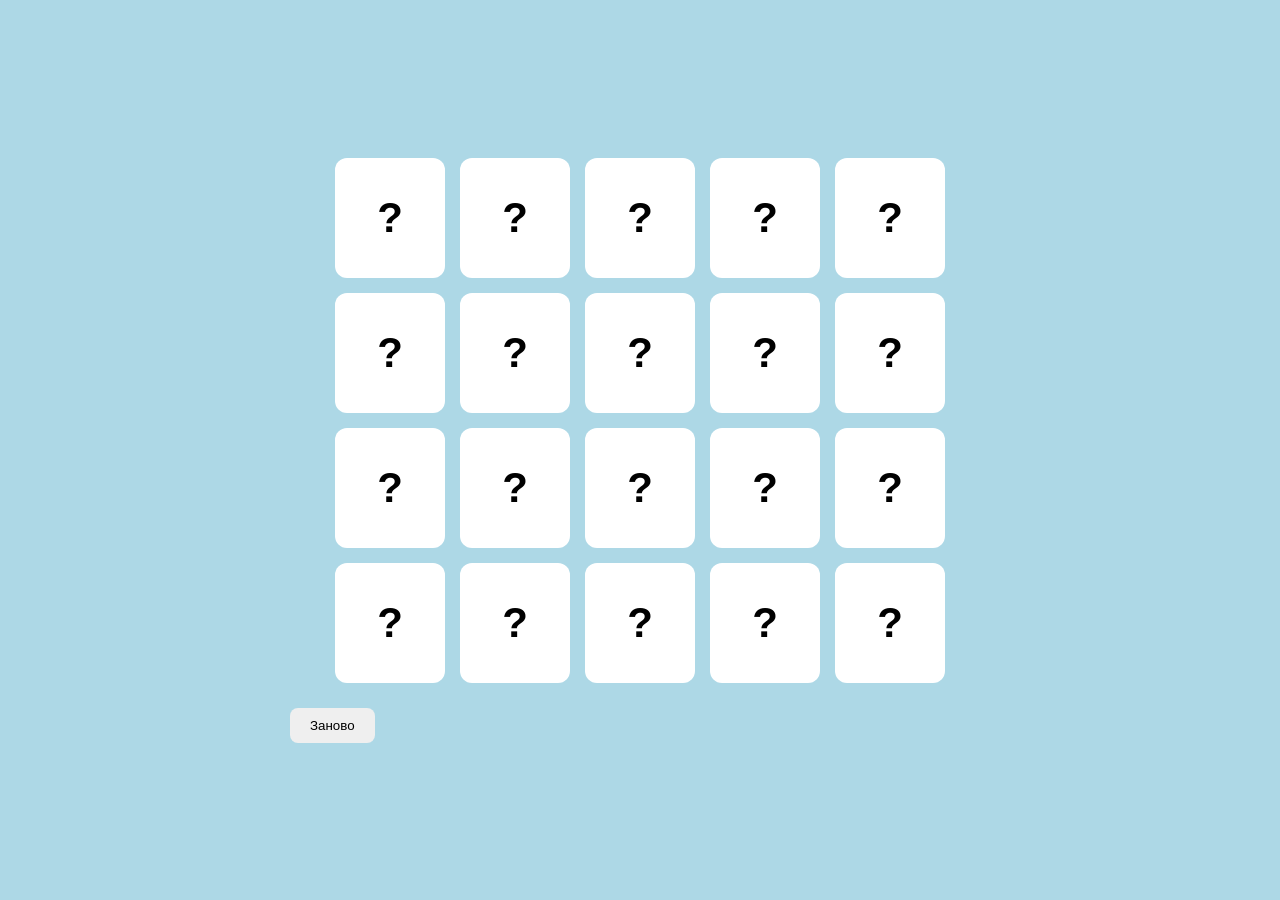
<file: index.html>
<!DOCTYPE html>
<html lang="ru">
<head>
<meta charset="UTF-8">
<meta name="viewport" content="width=device-width, initial-scale=1.0">
<title>Пуховей 2026 | Догонялки</title>
<link rel="stylesheet" href="./style.css">
</head>
<body>
<div class="wrapper">
<ul class="cards">
<li class="card"><div class="view front-view">?</div><div class="view back-view"><img src="" alt=""></div></li>
<li class="card"><div class="view front-view">?</div><div class="view back-view"><img src="" alt=""></div></li>
<li class="card"><div class="view front-view">?</div><div class="view back-view"><img src="" alt=""></div></li>
<li class="card"><div class="view front-view">?</div><div class="view back-view"><img src="" alt=""></div></li>
<li class="card"><div class="view front-view">?</div><div class="view back-view"><img src="" alt=""></div></li>

<li class="card"><div class="view front-view">?</div><div class="view back-view"><img src="" alt=""></div></li>
<li class="card"><div class="view front-view">?</div><div class="view back-view"><img src="" alt=""></div></li>
<li class="card"><div class="view front-view">?</div><div class="view back-view"><img src="" alt=""></div></li>
<li class="card"><div class="view front-view">?</div><div class="view back-view"><img src="" alt=""></div></li>
<li class="card"><div class="view front-view">?</div><div class="view back-view"><img src="" alt=""></div></li>

<li class="card"><div class="view front-view">?</div><div class="view back-view"><img src="" alt=""></div></li>
<li class="card"><div class="view front-view">?</div><div class="view back-view"><img src="" alt=""></div></li>
<li class="card"><div class="view front-view">?</div><div class="view back-view"><img src="" alt=""></div></li>
<li class="card"><div class="view front-view">?</div><div class="view back-view"><img src="" alt=""></div></li>
<li class="card"><div class="view front-view">?</div><div class="view back-view"><img src="" alt=""></div></li>

<li class="card"><div class="view front-view">?</div><div class="view back-view"><img src="" alt=""></div></li>
<li class="card"><div class="view front-view">?</div><div class="view back-view"><img src="" alt=""></div></li>
<li class="card"><div class="view front-view">?</div><div class="view back-view"><img src="" alt=""></div></li>
<li class="card"><div class="view front-view">?</div><div class="view back-view"><img src="" alt=""></div></li>
<li class="card"><div class="view front-view">?</div><div class="view back-view"><img src="" alt=""></div></li>

</ul>
<div class="details">
<button>Заново</button> </div> </div> 
<script src="./script.js"></script>
</body>
</html>
</file>
<file: style.css>
*{ margin:0; padding:0; box-sizing:border-box; } body{ min-height:100vh; display:flex; justify-content:center; align-items:center; background:#ADD8E6; font-family:Arial,sans-serif; } .wrapper{ width:700px; } .cards{
    display:grid;
    grid-template-columns:repeat(5,110px);
    gap:15px;
    list-style:none;
    justify-content:center;
} .card{ position:relative; width:110px; height:120px; cursor:pointer; transform-style:preserve-3d; transition:transform .35s; } .view{ position:absolute; width:100%; height:100%; background:#fff; border-radius:12px; display:flex; justify-content:center; align-items:center; backface-visibility:hidden; } .front-view{ font-size:42px; font-weight:bold; } .back-view{ transform:rotateY(180deg); } .back-view img{ width:100%; height:100%; object-fit:contain; } .card.flip{ transform:rotateY(180deg); } .card.shake{ animation:shake .15s ease-in-out 2; } @keyframes shake{ 0%,100%{ transform:translateX(0) rotateY(180deg); } 25%{ transform:translateX(-10px) rotateY(180deg); } 75%{ transform:translateX(10px) rotateY(180deg); } } .details{ margin-top:25px; color:#fff; display:flex; justify-content:space-between; align-items:center; } button{ padding:10px 20px; border:none; border-radius:8px; cursor:pointer; }
</file>
